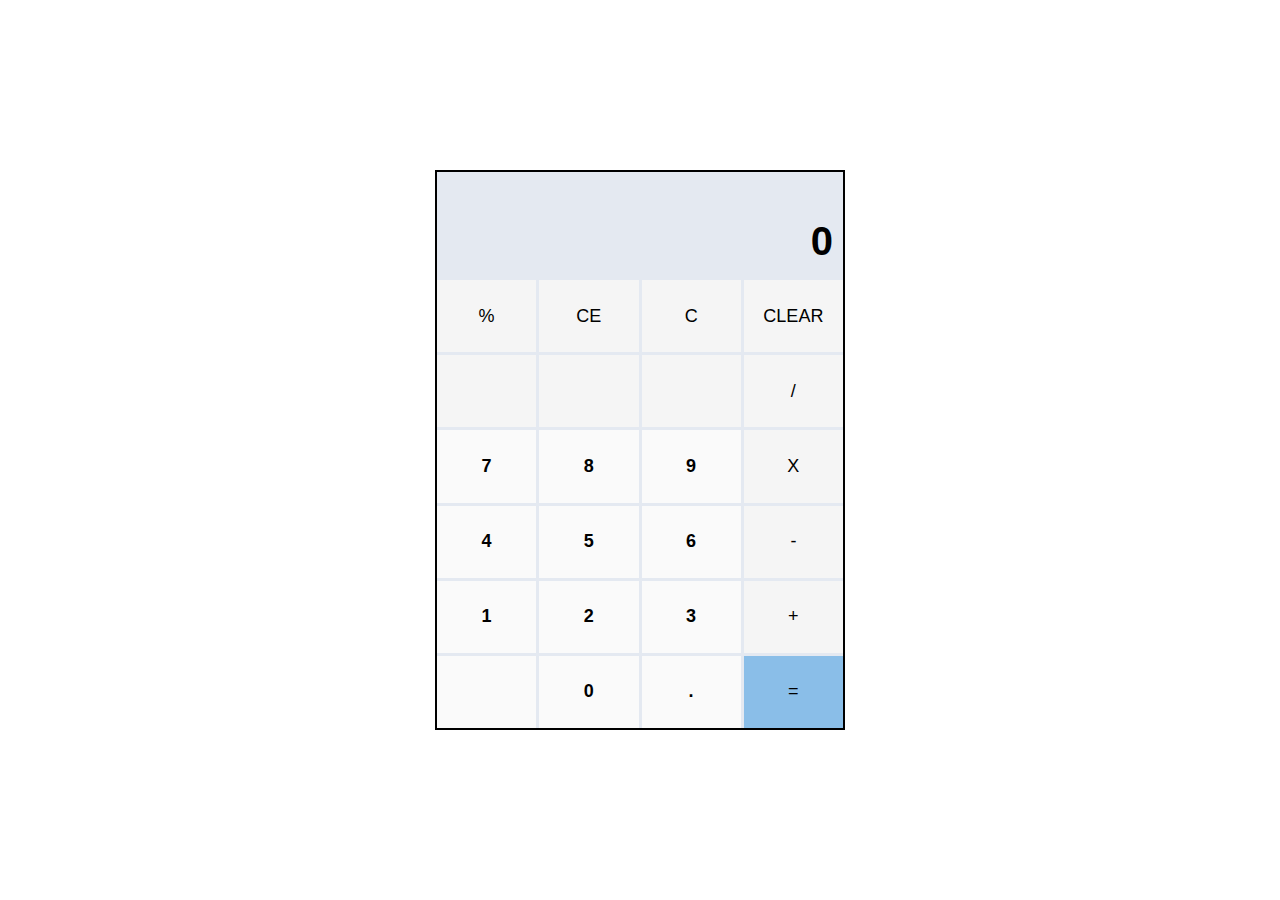
<file: index.html>
<!DOCTYPE html>
<html lang="en">

<head>
    <meta charset="UTF-8">
    <meta http-equiv="X-UA-Compatible" content="IE=edge">
    <meta name="viewport" content="width=device-width, initial-scale=1.0">
    <title>Calculator</title>
    <link rel="stylesheet" href="calculator.css">
</head>

<body>
    <div class="container">
        <div id="actions"></div>
        <div id="result"></div>

        <!-- Row 1 -->
        <div class="cell function">
            %
        </div>
        <div class="cell function">
            CE
        </div>
        <div class="cell function" onclick="erase()">
            C
        </div>
        <div class="cell function" onclick="eraseLastNumber()">
            CLEAR
        </div>

        <!-- Row 2 -->
        <div class="cell function">
        </div>
        <div class="cell function">
        </div>
        <div class="cell function">
        </div>
        <div class="cell function" onclick="actionPress('/')">
            /
        </div>

        <!-- Row 3 -->
        <div class="cell number" onclick="numberPress(7)">
            7
        </div>
        <div class="cell number" onclick="numberPress(8)">
            8
        </div>
        <div class="cell number" onclick="numberPress(9)">
            9</div>
        <div class="cell function" onclick="actionPress('x')">
            X
        </div>

        <!-- Row 4 -->
        <div class="cell number" onclick="numberPress(4)">4
        </div>
        <div class="cell number" onclick="numberPress(5)">5
        </div>
        <div class="cell number" onclick="numberPress(6)">6
        </div>
        <div class="cell function" onclick="actionPress('-')"> -
        </div>

        <!-- Row 5 -->
        <div class="cell number" onclick="numberPress(1)">1
        </div>
        <div class="cell number" onclick="numberPress(2)">2
        </div>
        <div class="cell number" onclick="numberPress(3)">3
        </div>
        <div class="cell function" onclick="actionPress('+')">+
        </div>

        <!-- Row 6 -->
        <div class="cell number">
        </div>
        <div class="cell number" onclick="numberPress(0)">0
        </div>
        <div class="cell number" onclick="dotPress()">.
        </div>
        <div class="cell equals" onclick="equals()">=
        </div>
    </div>
    <script>
        let isActionPressed = false;
        let isEqualsPressed = false;
        let resultRow = document.getElementById('result');
        resultRow.innerHTML = '0';

        let actionRow = document.getElementById('actions');

        function numberPress(number) {
            if (isEqualsPressed) {
                actionRow.innerHTML = '';
                resultRow.innerHTML = number;
                isEqualsPressed = false;
            } else if (isActionPressed) {
                resultRow.innerHTML = number;
                isActionPressed = false;
            } else if (resultRow.innerHTML === '0') {
                resultRow.innerHTML = number;
            } else {
                resultRow.innerHTML = resultRow.innerHTML + number;
            }
        }

        function erase() {
            resultRow.innerHTML = '0';
            actionRow.innerHTML = '';
        }
        // 123 -> 12 
        function eraseLastNumber() {
            if (resultRow.innerHTML.length === 1) {
                resultRow.innerHTML = '0';
            } else {
                resultRow.innerHTML = resultRow.innerHTML.substring(0, resultRow.innerHTML.length - 1);
            }
        }

        function actionPress(action) {
            isActionPressed = true;
            isEqualsPressed = false;

            let numberAndAction = actionRow.innerHTML.split(' ');

            if (numberAndAction.length === 2) {
                if (numberAndAction[1] === '+') {
                    resultRow.innerHTML = Number(numberAndAction[0]) + Number(resultRow.innerHTML);
                } else if (numberAndAction[1] === '-') {
                    resultRow.innerHTML = Number(numberAndAction[0]) - Number(resultRow.innerHTML);
                } else if (numberAndAction[1] === 'x') {
                    resultRow.innerHTML = Number(numberAndAction[0]) * Number(resultRow.innerHTML);
                } else if (numberAndAction[1] === '/') {
                    resultRow.innerHTML = Number(numberAndAction[0]) / Number(resultRow.innerHTML);
                }

            }

            actionRow.innerHTML = resultRow.innerHTML + ' ' + action;
        }

        function equals() {
            let numberAndAction = actionRow.innerHTML.split(' ');

            actionRow.innerHTML = actionRow.innerHTML + ' ' + resultRow.innerHTML + ' ='

            if (numberAndAction[1] === '+') {
                resultRow.innerHTML = Number(numberAndAction[0]) + Number(resultRow.innerHTML);
            } else if (numberAndAction[1] === '-') {
                resultRow.innerHTML = Number(numberAndAction[0]) - Number(resultRow.innerHTML);
            } else if (numberAndAction[1] === 'x') {
                resultRow.innerHTML = Number(numberAndAction[0]) * Number(resultRow.innerHTML);
            } else if (numberAndAction[1] === '/') {
                resultRow.innerHTML = Number(numberAndAction[0]) / Number(resultRow.innerHTML);
            }

            isEqualsPressed = true;
        }

        function dotPress() {
            if (resultRow.innerHTML.indexOf('.') === -1) {
                resultRow.innerHTML = resultRow.innerHTML + '.';
            }
        }
    </script>
</body>

</html>
</file>
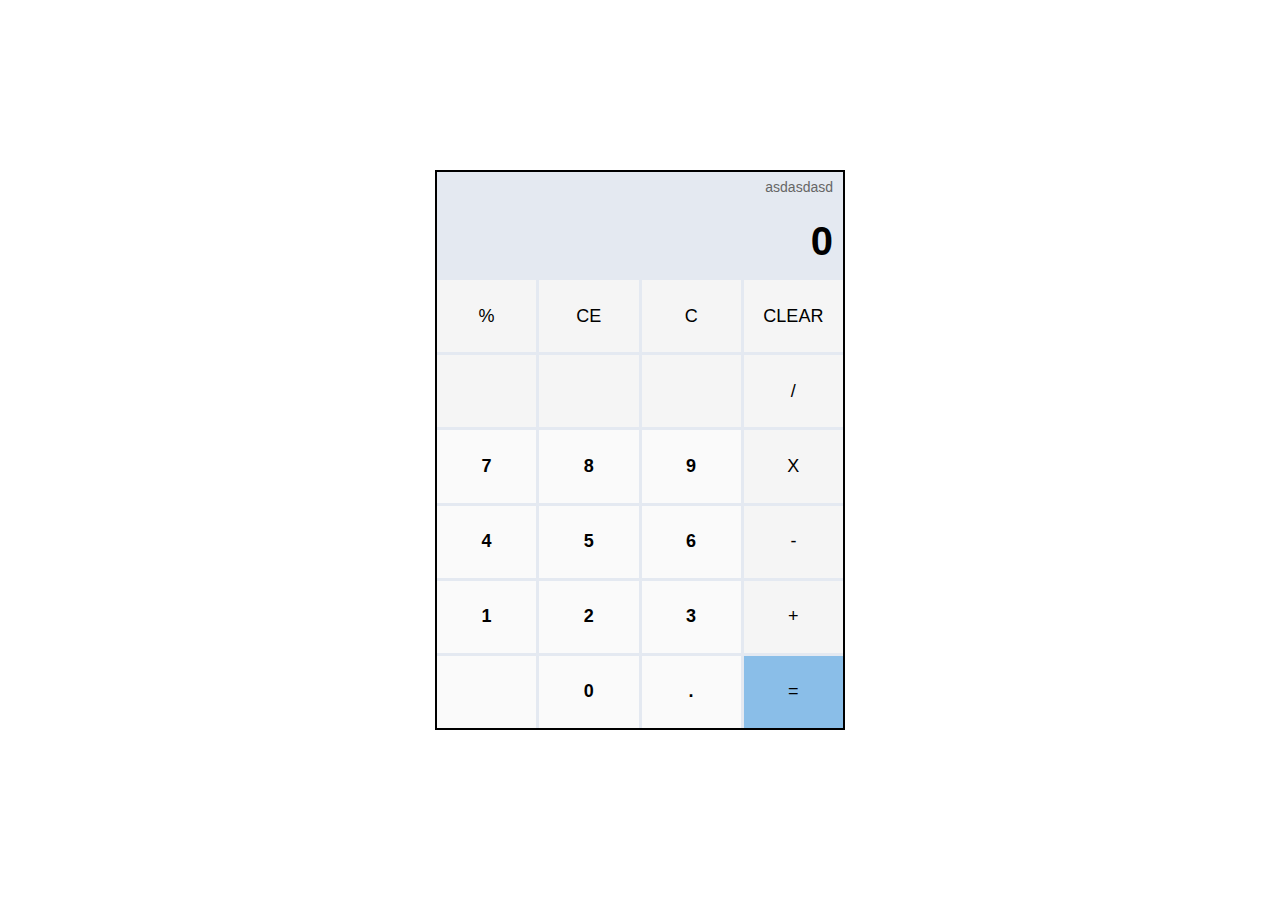
<file: calculator.html>
<!DOCTYPE html>
<html lang="en">

<head>
    <meta charset="UTF-8">
    <meta http-equiv="X-UA-Compatible" content="IE=edge">
    <meta name="viewport" content="width=device-width, initial-scale=1.0">
    <title>Calculator</title>
    <link rel="stylesheet" href="calculator.css">
</head>

<body>
    <div class="container">
        <div id="actions">asdasdasd</div>
        <div id="result"></div>

        <!-- Row 1 -->
        <div class="cell function">
            %
        </div>
        <div class="cell function">
            CE
        </div>
        <div class="cell function" onclick="erase()">
            C
        </div>
        <div class="cell function" onclick="eraseLastNumber()">
            CLEAR
        </div>

        <!-- Row 2 -->
        <div class="cell function">
        </div>
        <div class="cell function">
        </div>
        <div class="cell function">
        </div>
        <div class="cell function" onclick="actionPress('/')">
            /
        </div>

        <!-- Row 3 -->
        <div class="cell number" onclick="numberPress(7)">
            7
        </div>
        <div class="cell number" onclick="numberPress(8)">
            8
        </div>
        <div class="cell number" onclick="numberPress(9)">
            9</div>
        <div class="cell function" onclick="actionPress('x')">
            X
        </div>

        <!-- Row 4 -->
        <div class="cell number" onclick="numberPress(4)">4
        </div>
        <div class="cell number" onclick="numberPress(5)">5
        </div>
        <div class="cell number" onclick="numberPress(6)">6
        </div>
        <div class="cell function" onclick="actionPress('-')"> -
        </div>

        <!-- Row 5 -->
        <div class="cell number" onclick="numberPress(1)">1
        </div>
        <div class="cell number" onclick="numberPress(2)">2
        </div>
        <div class="cell number" onclick="numberPress(3)">3
        </div>
        <div class="cell function" onclick="actionPress('+')">+
        </div>

        <!-- Row 6 -->
        <div class="cell number">
        </div>
        <div class="cell number" onclick="numberPress(0)">0
        </div>
        <div class="cell number" onclick="dotPress()">.
        </div>
        <div class="cell equals" onclick="equals()">=
        </div>
    </div>
    <script>
        let isActionPressed = false;
        let isEqualsPressed = false;
        let resultRow = document.getElementById('result');
        resultRow.innerHTML = '0';

        let actionRow = document.getElementById('actions');

        function numberPress(number) {
            if (isEqualsPressed) {
                actionRow.innerHTML = '';
                resultRow.innerHTML = number;
                isEqualsPressed = false;
            } else if (isActionPressed) {
                resultRow.innerHTML = number;
                isActionPressed = false;
            } else if (resultRow.innerHTML === '0') {
                resultRow.innerHTML = number;
            } else {
                resultRow.innerHTML = resultRow.innerHTML + number;
            }
        }

        function erase() {
            resultRow.innerHTML = '0';
            actionRow.innerHTML = '';
        }
        // 123 -> 12 
        function eraseLastNumber() {
            if (resultRow.innerHTML.length === 1) {
                resultRow.innerHTML = '0';
            } else {
                resultRow.innerHTML = resultRow.innerHTML.substring(0, resultRow.innerHTML.length - 1);
            }
        }

        function actionPress(action) {
            isActionPressed = true;
            isEqualsPressed = false;

            let numberAndAction = actionRow.innerHTML.split(' ');

            if (numberAndAction.length === 2) {
                if (numberAndAction[1] === '+') {
                    resultRow.innerHTML = Number(numberAndAction[0]) + Number(resultRow.innerHTML);
                } else if (numberAndAction[1] === '-') {
                    resultRow.innerHTML = Number(numberAndAction[0]) - Number(resultRow.innerHTML);
                } else if (numberAndAction[1] === 'x') {
                    resultRow.innerHTML = Number(numberAndAction[0]) * Number(resultRow.innerHTML);
                } else if (numberAndAction[1] === '/') {
                    resultRow.innerHTML = Number(numberAndAction[0]) / Number(resultRow.innerHTML);
                }

            }

            actionRow.innerHTML = resultRow.innerHTML + ' ' + action;
        }

        function equals() {
            let numberAndAction = actionRow.innerHTML.split(' ');

            actionRow.innerHTML = actionRow.innerHTML + ' ' + resultRow.innerHTML + ' ='

            if (numberAndAction[1] === '+') {
                resultRow.innerHTML = Number(numberAndAction[0]) + Number(resultRow.innerHTML);
            } else if (numberAndAction[1] === '-') {
                resultRow.innerHTML = Number(numberAndAction[0]) - Number(resultRow.innerHTML);
            } else if (numberAndAction[1] === 'x') {
                resultRow.innerHTML = Number(numberAndAction[0]) * Number(resultRow.innerHTML);
            } else if (numberAndAction[1] === '/') {
                resultRow.innerHTML = Number(numberAndAction[0]) / Number(resultRow.innerHTML);
            }

            isEqualsPressed = true;
        }

        function dotPress() {
            if (resultRow.innerHTML.indexOf('.') === -1) {
                resultRow.innerHTML = resultRow.innerHTML + '.';
            }
        }
    </script>
</body>

</html>
</file>
<file: calculator.css>
* {
    margin: 0;
    padding: 0;
    box-sizing: border-box;
}

body {
    font-family: Arial;
    height: 100vh;
    display: flex;
    justify-content: center;
    align-items: center;
}

.container {
    width: 410px;
    height: 560px;
    background-color: rgb(228, 233, 241);
    display: grid;
    grid-template: 30px repeat(7, 1fr) / repeat(4, 1fr);
    grid-gap: 3px;
    border: 2px solid black;
}

#actions {
    grid-column: 1 / 5;
    display: flex;
    justify-content: flex-end;
    align-items: center;
    font-size: 14px;
    font-weight: 400;
    padding-right: 10px;
    color: #666;
}

#result {
    grid-column: 1 / 5;
    display: flex;
    justify-content: flex-end;
    align-items: center;
    font-size: 40px;
    font-weight: 600;
    padding-right: 10px;
}

.cell {
    display: flex;
    align-items: center;
    justify-content: center;
    font-size: 18px;
    user-select: none;
}

.function {
    background-color: rgb(245, 245, 245);
}

.number {
    background-color: rgb(250, 250, 250);
    font-weight: bold;
}

.function:hover, .number:hover {
    background-color: rgb(209, 209, 209);
}

.equals {
    background-color: rgb(138, 190, 232);
}

.equals:hover {
    background-color: rgb(69,153, 219);
}
</file>
